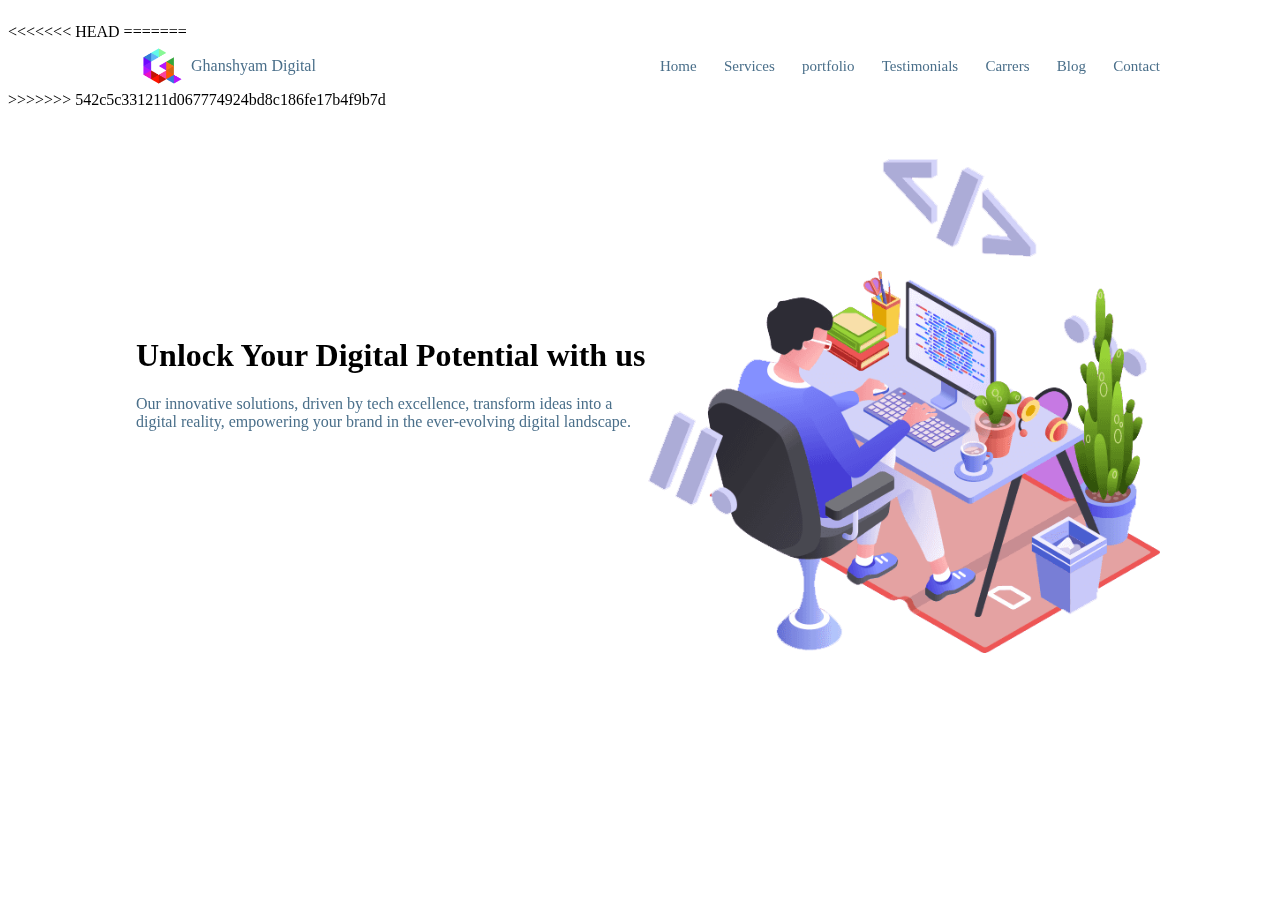
<file: index.html>
<!DOCTYPE html>
<html lang="en">
<head>
    <meta charset="UTF-8">
    <meta name="viewport" content="width=device-width, initial-scale=1.0">
    <title>Web Page</title>
    <link rel="preconnect" href="https://fonts.googleapis.com">
<link rel="preconnect" href="https://fonts.gstatic.com" crossorigin>
<link href="https://fonts.googleapis.com/css2?family=Inter:ital,opsz,wght@0,14..32,100..900;1,14..32,100..900&family=Noto+Serif:ital,wght@0,100..900;1,100..900&display=swap" rel="stylesheet">
    <link rel="stylesheet" href="style.css">
</head>
<body>
<<<<<<< HEAD
      
      
=======
    <header>
        <nav id="navbar">
            <div id="logo">
                <img width="53" height="50" src="abc.png" alt="Logo">
                <p>Ghanshyam Digital</p>
            </div>
            <ul id="nav-item">
                <li>Home</li>
                <li>Services</li>
                <li>portfolio</li> 
                <li>Testimonials</li>
                <li>Carrers</li>
                <li>Blog</li>
                <li>Contact</li>
            </ul>
        </nav>
    </header>
>>>>>>> 542c5c331211d067774924bd8c186fe17b4f9b7d

    <div id="main-section">
    
    <div class="left">
        <div class="big-text">
            <h1>Unlock Your Digital Potential with us</h1>
            <p>Our innovative solutions, driven by tech excellence, transform ideas into a digital reality, empowering your brand in the ever-evolving digital landscape.</p>
        </div>
    </div>
    <div class="right">
        <img src="123.png" alt="img">
    </div>
    </div>
</body>
</html>
</file>
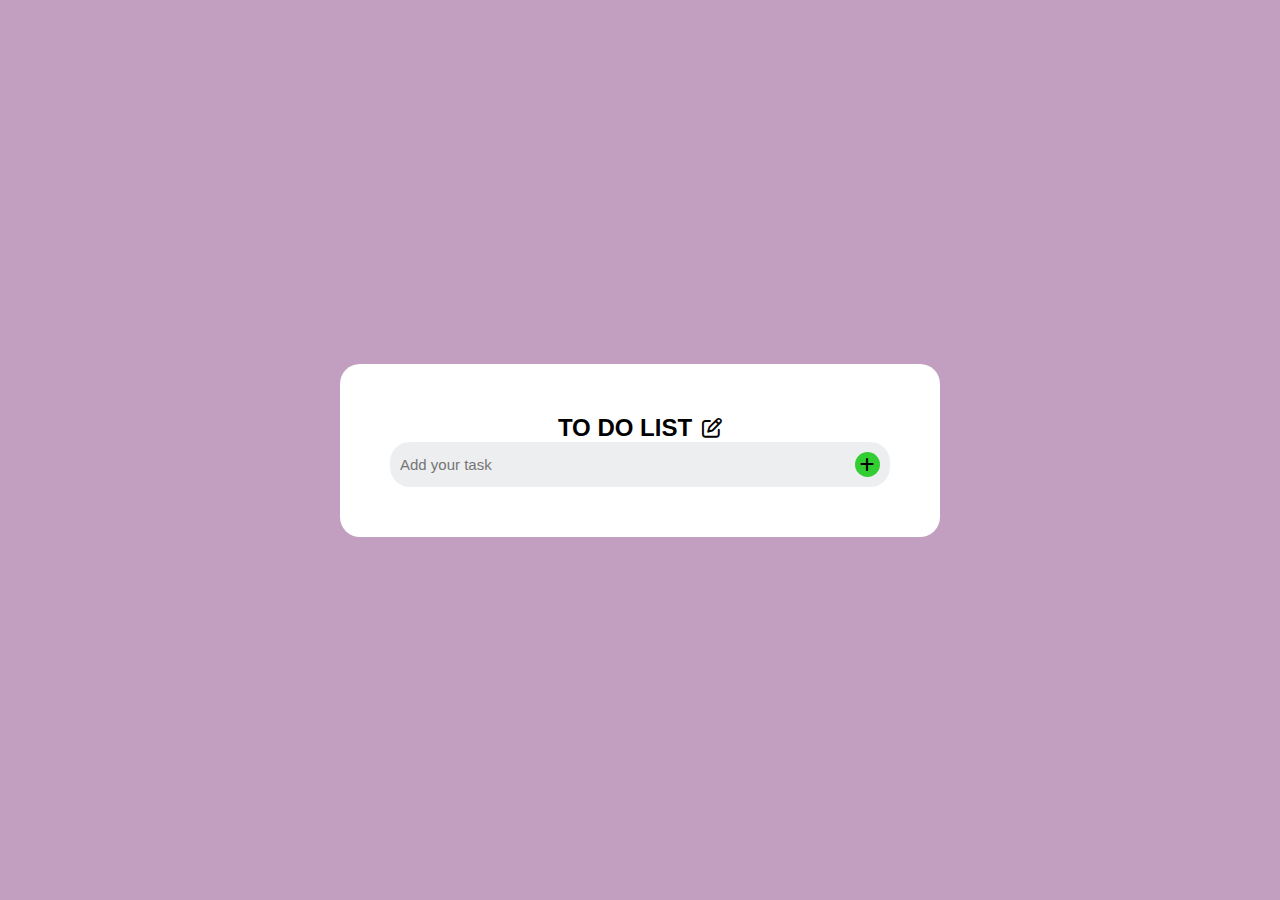
<file: java-script/index.html>
<!DOCTYPE html>
<html lang="en">
<head>
    <meta charset="UTF-8">
    <meta name="viewport" content="width=device-width, initial-scale=1.0">
    <title>Simple To-Do List</title>
    <link rel="stylesheet" href="style.css"> 
    <link rel="stylesheet" href="https://cdnjs.cloudflare.com/ajax/libs/font-awesome/6.5.1/css/all.min.css"> 
</head>
<body>

    <div class="container">
        <div class="todo-header">
            <h2>TO DO LIST</h2>
            <i class="fa-regular fa-pen-to-square"></i>
        </div>

        <div class="todo-body">
            <input type="text" id="todotext" class="todo-input" placeholder="Add your task">
            <i class="fa-solid fa-plus" id="AddUpdateClick"></i>
        </div>

        <ul id="list-items" class="list-items"></ul>
    </div>

    <script src="app.js"></script> 
</body>
</html>
</file>
<file: style.css>
body{
    background-color: transparent;
    left: 0;
    padding-top: 15px;
    position: fixed;
    top: 0;
    transition: .3s;
    width: 100%;
    z-index: 99;
}

#navbar {
    margin: 0 auto;
    width: 80%;
    height: 20%;
    display: flex;
    justify-content: space-between;
    align-items: center;
    color: transparent white;
}

#logo{
    display: flex;
    gap: 2px;
}

#nav-item{
    color: #4a6f8a;
    font-size: 15px;
    font-weight: 500;
    display: flex;
    width: 500px;
    list-style: none;
    align-items: center;
    justify-content: space-between;
    
}
#nav-item li{
    cursor: pointer;
}

p{
    cursor: pointer;
    font-family: Nunito;
    color: #4a6f8a;
}

#main-section {
    display: flex;
    justify-content: space-between; 
    align-items: center;
    padding: 0 10%;
}

.left {
    flex: 1; 
}

.right {
    flex: 1; 
    display: flex;
    justify-content: flex-end; 
}

.right img {
    max-width: 100%;
    margin-top: 50px;
    height: auto;
}
</file>
<file: java-script/style.css>
* {
    margin: 0;
    padding: 0;
    box-sizing: border-box;
    font-family: 'Poppins', sans-serif;
}


body {
    background-color: rgb(194, 159, 192);
    display: flex;
    justify-content: center;
    align-items: center;
    min-height: 100vh;
}


.container {
    background-color: white;
    padding: 50px;
    width: 600px;
    border-radius: 20px;
}


.todo-header {
    display: flex;
    justify-content: center;
    align-items: center;
}

.todo-header i {
    margin-left: 10px;
    font-size: 20px;
}

.todo-body {
    display: flex;
    justify-content: space-between;
    align-items: center;
    background-color: #edeef0;
    border-radius: 20px;
    padding: 10px;
}

.todo-body input {
    border: none;
    outline: none;
    background-color: transparent;
    font-size: 15px;
    width: 100%;
}

.todo-body i {
    cursor: pointer;
    background-color: limegreen;
    color: black;
    height: 25px;
    width: 25px;
    padding: 5px;
    border-radius: 50%;
    text-align: center;
}

ul li {
    list-style: none;
    font-size: 18px;  
    cursor: pointer;
    padding: 10px;
    display: flex;
    justify-content: space-between;
    align-items: center;
    background: white;
    margin-bottom: 10px;
    border-radius: 5px;
}


li div {
    display: flex;
    gap: 10px;
}

.edit-btn, .delete-btn {
    cursor: pointer;
    padding: 5px;
    border-radius: 50%;
}

.edit-btn {
    background-color: orange;
    color: white;
}

.delete-btn {
    background-color: red;
    color: white;
}
</file>
